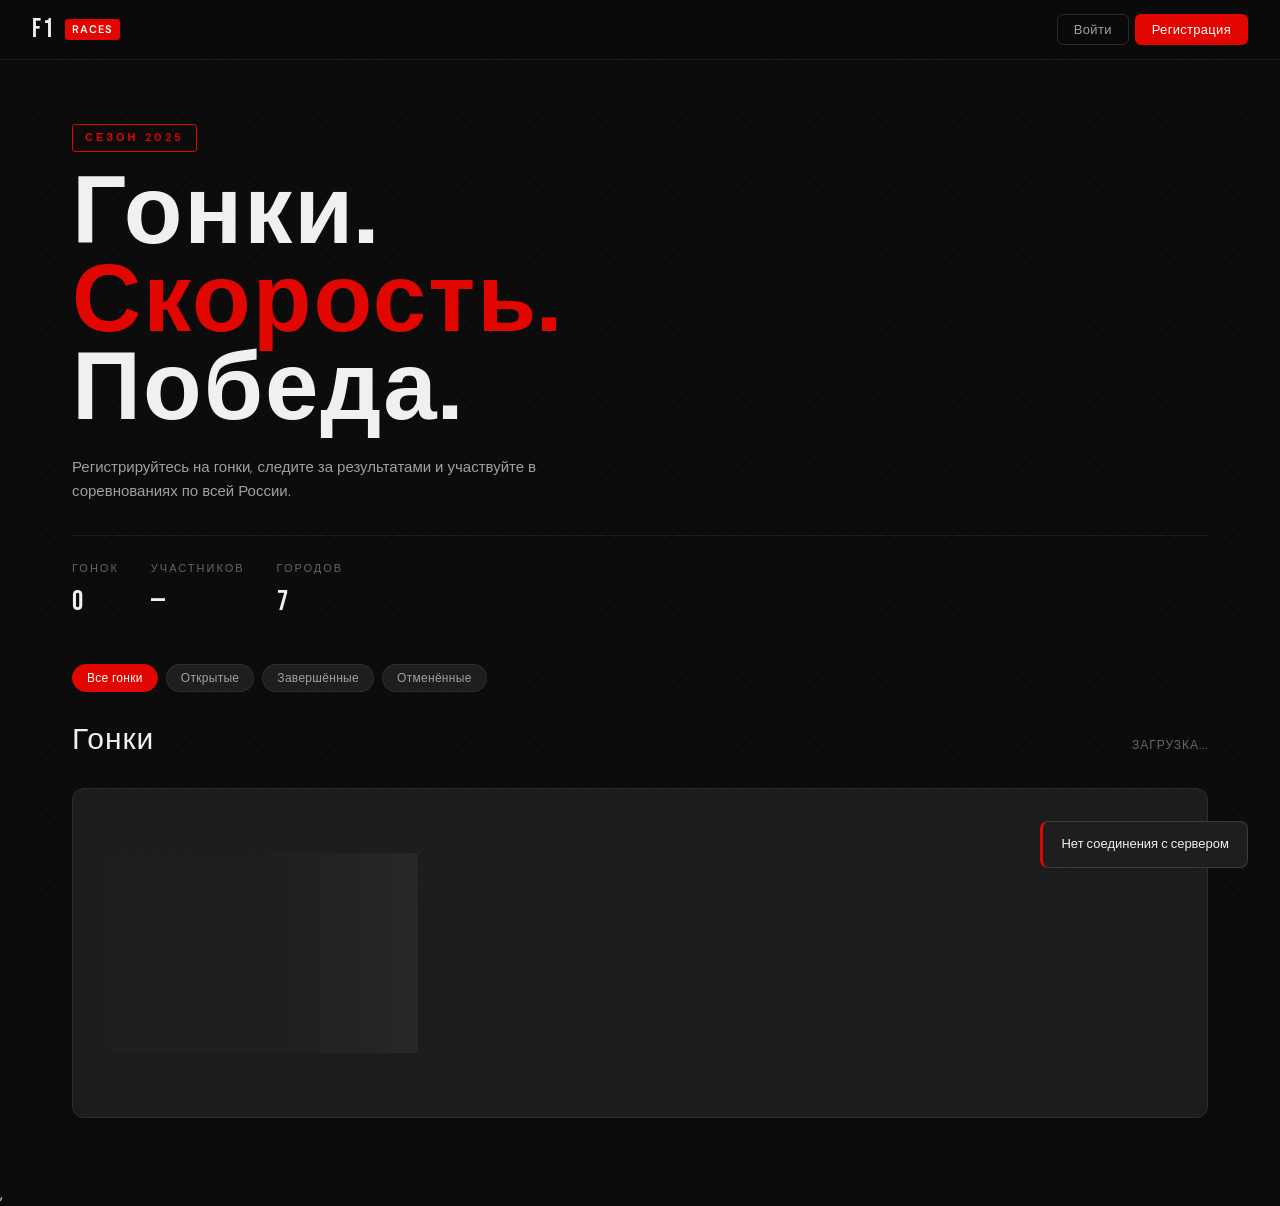
<file: src/index.html>
<!DOCTYPE html>
<html lang="ru">
<head>
<meta charset="UTF-8"/>
<meta name="viewport" content="width=device-width, initial-scale=1.0"/>
<title>F1 Races</title>
<link rel="preconnect" href="https://fonts.googleapis.com"/>
<link rel="preconnect" href="https://fonts.gstatic.com" crossorigin/>
<link href="https://fonts.googleapis.com/css2?family=Bebas+Neue&family=DM+Sans:ital,wght@0,300;0,400;0,500;0,600;1,400&display=swap" rel="stylesheet"/>
<style>
  *, *::before, *::after { box-sizing: border-box; margin: 0; padding: 0; }

  :root {
    --red: #e10600;
    --red-dark: #9b0000;
    --bg: #0b0b0b;
    --surface: #141414;
    --surface2: #1e1e1e;
    --surface3: #272727;
    --border: rgba(255,255,255,0.07);
    --border2: rgba(255,255,255,0.13);
    --text: #f0f0f0;
    --text2: #a0a0a0;
    --text3: #666;
    --font-display: 'Bebas Neue', sans-serif;
    --font-body: 'DM Sans', sans-serif;
    --green: #00c853;
    --yellow: #ffc107;
  }

  html { scroll-behavior: smooth; }

  body {
    background: var(--bg);
    color: var(--text);
    font-family: var(--font-body);
    font-size: 15px;
    line-height: 1.6;
    min-height: 100vh;
    overflow-x: hidden;
  }

  body::before {
    content: '';
    position: fixed; inset: 0;
    background-image:
      repeating-linear-gradient(45deg, rgba(255,255,255,0.012) 0, rgba(255,255,255,0.012) 1px, transparent 1px, transparent 6px),
      repeating-linear-gradient(-45deg, rgba(255,255,255,0.012) 0, rgba(255,255,255,0.012) 1px, transparent 1px, transparent 6px);
    pointer-events: none;
    z-index: 0;
  }

  /* Loading overlay */
  .loading-overlay {
    position: fixed; inset: 0; z-index: 1000;
    background: var(--bg);
    display: flex; align-items: center; justify-content: center;
    transition: opacity 0.3s;
  }
  .loading-overlay.hidden { opacity: 0; pointer-events: none; }
  .spinner {
    width: 50px; height: 50px;
    border: 3px solid var(--surface2);
    border-top-color: var(--red);
    border-radius: 50%;
    animation: spin 1s linear infinite;
  }
  @keyframes spin { to { transform: rotate(360deg); } }

  /* NAV */
  nav {
    position: sticky; top: 0; z-index: 100;
    background: rgba(11,11,11,0.92);
    backdrop-filter: blur(12px);
    border-bottom: 1px solid var(--border);
    padding: 0 2rem;
    display: flex; align-items: center; justify-content: space-between;
    height: 60px;
  }

  .nav-logo {
    display: flex; align-items: center; gap: 10px;
    font-family: var(--font-display);
    font-size: 26px;
    letter-spacing: 2px;
    color: var(--text);
    text-decoration: none;
    cursor: pointer;
  }

  .nav-logo-badge {
    background: var(--red);
    color: #fff;
    font-size: 11px;
    font-family: var(--font-body);
    font-weight: 600;
    padding: 2px 7px;
    border-radius: 3px;
    letter-spacing: 1px;
    text-transform: uppercase;
  }

  .nav-links { display: flex; align-items: center; gap: 6px; }

  .nav-btn {
    background: none;
    border: 1px solid var(--border2);
    color: var(--text2);
    font-family: var(--font-body);
    font-size: 13px;
    font-weight: 500;
    padding: 6px 16px;
    border-radius: 6px;
    cursor: pointer;
    transition: all 0.18s;
    letter-spacing: 0.3px;
  }
  .nav-btn:hover { color: var(--text); border-color: var(--border2); background: var(--surface2); }
  .nav-btn.primary { background: var(--red); border-color: var(--red); color: #fff; }
  .nav-btn.primary:hover { background: #c00; }
  .nav-btn:disabled { opacity: 0.5; cursor: not-allowed; }

  .user-menu {
    display: flex; align-items: center; gap: 10px;
  }
  .user-avatar {
    width: 32px; height: 32px;
    border-radius: 50%;
    background: var(--red);
    color: #fff;
    font-size: 12px; font-weight: 700;
    display: flex; align-items: center; justify-content: center;
    text-transform: uppercase;
  }

  /* HERO */
  .hero {
    position: relative; z-index: 1;
    padding: 4rem 2rem 2.5rem;
    max-width: 1200px;
    margin: 0 auto;
  }

  .hero-tag {
    display: inline-block;
    border: 1px solid var(--red);
    color: var(--red);
    font-size: 11px;
    font-weight: 600;
    letter-spacing: 3px;
    text-transform: uppercase;
    padding: 4px 12px;
    border-radius: 3px;
    margin-bottom: 1.2rem;
  }

  .hero h1 {
    font-family: var(--font-display);
    font-size: clamp(52px, 8vw, 96px);
    line-height: 0.92;
    letter-spacing: 2px;
    margin-bottom: 1.2rem;
    color: var(--text);
  }
  .hero h1 span { color: var(--red); }

  .hero-sub {
    color: var(--text2);
    font-size: 15px;
    max-width: 480px;
    margin-bottom: 2rem;
    font-weight: 300;
  }

  .hero-stats {
    display: flex; gap: 2rem;
    border-top: 1px solid var(--border);
    padding-top: 1.5rem;
  }

  .hero-stat-label {
    font-size: 11px;
    text-transform: uppercase;
    letter-spacing: 2px;
    color: var(--text3);
    margin-bottom: 2px;
  }

  .hero-stat-val {
    font-family: var(--font-display);
    font-size: 28px;
    letter-spacing: 1px;
    color: var(--text);
  }

  /* FILTER BAR */
  .filter-bar {
    max-width: 1200px; margin: 0 auto;
    padding: 0 2rem 1.5rem;
    position: relative; z-index: 1;
    display: flex; align-items: center; gap: 8px;
    flex-wrap: wrap;
  }

  .filter-chip {
    background: var(--surface2);
    border: 1px solid var(--border);
    color: var(--text2);
    font-family: var(--font-body);
    font-size: 12px;
    font-weight: 500;
    padding: 5px 14px;
    border-radius: 100px;
    cursor: pointer;
    transition: all 0.15s;
    letter-spacing: 0.3px;
  }
  .filter-chip:hover { border-color: var(--border2); color: var(--text); }
  .filter-chip.active { background: var(--red); border-color: var(--red); color: #fff; }

  /* RACE GRID */
  .races-section {
    max-width: 1200px; margin: 0 auto;
    padding: 0 2rem 4rem;
    position: relative; z-index: 1;
  }

  .section-header {
    display: flex; align-items: baseline;
    justify-content: space-between;
    margin-bottom: 1.5rem;
  }

  .section-title {
    font-family: var(--font-display);
    font-size: 30px;
    letter-spacing: 1px;
    color: var(--text);
  }

  .section-count {
    font-size: 12px; color: var(--text3);
    letter-spacing: 1px; text-transform: uppercase;
  }

  .races-grid {
    display: grid;
    grid-template-columns: repeat(auto-fill, minmax(340px, 1fr));
    gap: 1px;
    background: var(--border);
    border: 1px solid var(--border);
    border-radius: 12px;
    overflow: hidden;
  }

  .race-card {
    background: var(--surface);
    padding: 1.5rem;
    cursor: pointer;
    transition: background 0.15s;
    position: relative;
    overflow: hidden;
  }
  .race-card:hover { background: var(--surface2); }
  .race-card::before {
    content: '';
    position: absolute; left: 0; top: 0; bottom: 0;
    width: 3px;
    background: transparent;
    transition: background 0.15s;
  }
  .race-card:hover::before { background: var(--red); }

  .race-card-top {
    display: flex; align-items: flex-start;
    justify-content: space-between;
    margin-bottom: 1rem;
  }

  .race-type {
    font-size: 10px; font-weight: 600;
    letter-spacing: 2px; text-transform: uppercase;
    color: var(--text3);
  }

  .status-badge {
    font-size: 10px; font-weight: 600;
    letter-spacing: 1px; text-transform: uppercase;
    padding: 3px 9px; border-radius: 3px;
  }
  .status-reg { background: rgba(0,200,83,0.12); color: var(--green); }
  .status-done { background: rgba(255,255,255,0.06); color: var(--text3); }
  .status-cancel { background: rgba(225,6,0,0.12); color: var(--red); }

  .race-card h2 {
    font-family: var(--font-display);
    font-size: 22px;
    letter-spacing: 1px;
    line-height: 1.1;
    margin-bottom: 0.4rem;
    color: var(--text);
  }

  .race-card-meta {
    font-size: 12px; color: var(--text3);
    margin-bottom: 1.2rem;
    display: flex; align-items: center; gap: 10px;
  }

  .race-card-meta span { display: flex; align-items: center; gap: 4px; }

  .race-card-footer {
    display: flex; align-items: center; justify-content: space-between;
    border-top: 1px solid var(--border);
    padding-top: 1rem;
  }

  .capacity-bar-wrap { flex: 1; margin-right: 1rem; }

  .capacity-label {
    font-size: 11px; color: var(--text3);
    margin-bottom: 4px;
    display: flex; justify-content: space-between;
  }

  .capacity-bar {
    height: 3px; background: var(--surface3);
    border-radius: 2px; overflow: hidden;
  }

  .capacity-fill {
    height: 100%; border-radius: 2px;
    background: var(--green);
    transition: width 0.6s;
  }
  .capacity-fill.warn { background: var(--yellow); }
  .capacity-fill.full { background: var(--red); }

  .register-btn {
    background: none;
    border: 1px solid var(--border2);
    color: var(--text2);
    font-family: var(--font-body);
    font-size: 11px; font-weight: 600;
    letter-spacing: 1px; text-transform: uppercase;
    padding: 6px 14px;
    border-radius: 5px;
    cursor: pointer;
    transition: all 0.15s;
    white-space: nowrap;
  }
  .register-btn:hover { background: var(--red); border-color: var(--red); color: #fff; }
  .register-btn.registered { background: var(--green); border-color: var(--green); color: #fff; }
  .register-btn:disabled { opacity: 0.5; cursor: not-allowed; }

  /* MODAL */
  .modal-overlay {
    position: fixed; inset: 0; z-index: 200;
    background: rgba(0,0,0,0.75);
    backdrop-filter: blur(4px);
    display: flex; align-items: center; justify-content: center;
    opacity: 0; pointer-events: none;
    transition: opacity 0.2s;
    padding: 1rem;
  }
  .modal-overlay.open { opacity: 1; pointer-events: all; }

  .modal {
    background: var(--surface);
    border: 1px solid var(--border2);
    border-radius: 14px;
    width: min(560px, 94vw);
    max-height: 90vh;
    overflow-y: auto;
    transform: translateY(20px);
    transition: transform 0.25s;
  }
  .modal-overlay.open .modal { transform: translateY(0); }

  .modal-header {
    padding: 1.5rem 1.75rem 0;
    display: flex; align-items: flex-start; justify-content: space-between;
  }

  .modal-title {
    font-family: var(--font-display);
    font-size: 28px;
    letter-spacing: 1px;
  }

  .modal-close {
    background: var(--surface2);
    border: 1px solid var(--border);
    color: var(--text2);
    width: 32px; height: 32px;
    border-radius: 50%;
    cursor: pointer;
    font-size: 18px;
    display: flex; align-items: center; justify-content: center;
    transition: all 0.15s; flex-shrink: 0;
  }
  .modal-close:hover { background: var(--surface3); color: var(--text); }

  .modal-body { padding: 1.25rem 1.75rem 1.75rem; }

  .modal-meta {
    display: flex; flex-wrap: wrap; gap: 10px;
    margin-bottom: 1.25rem;
  }

  .modal-meta-chip {
    display: flex; align-items: center; gap: 6px;
    background: var(--surface2);
    border: 1px solid var(--border);
    padding: 5px 12px;
    border-radius: 6px;
    font-size: 12px; color: var(--text2);
  }

  .modal-about {
    font-size: 14px; color: var(--text2);
    line-height: 1.7;
    margin-bottom: 1.5rem;
    padding: 1rem;
    background: var(--surface2);
    border-radius: 8px;
    border-left: 3px solid var(--red);
  }

  .modal-action {
    display: flex; gap: 10px;
  }

  .btn {
    font-family: var(--font-body);
    font-size: 13px; font-weight: 600;
    letter-spacing: 0.5px;
    padding: 10px 22px;
    border-radius: 7px;
    cursor: pointer;
    border: none;
    transition: all 0.15s;
  }
  .btn-red { background: var(--red); color: #fff; }
  .btn-red:hover { background: #c00; }
  .btn-red:disabled { opacity: 0.5; cursor: not-allowed; }
  .btn-ghost { background: var(--surface2); color: var(--text2); border: 1px solid var(--border); }
  .btn-ghost:hover { color: var(--text); border-color: var(--border2); }
  .btn-green { background: var(--green); color: #fff; }
  .btn-green:hover { background: #00a344; }

  /* Results table */
  .results-table { width: 100%; border-collapse: collapse; margin-top: 0.5rem; }
  .results-table th {
    font-size: 10px; text-transform: uppercase; letter-spacing: 2px;
    color: var(--text3); font-weight: 600;
    padding: 6px 8px; text-align: left;
    border-bottom: 1px solid var(--border);
  }
  .results-table td {
    padding: 10px 8px;
    font-size: 13px;
    border-bottom: 1px solid var(--border);
  }
  .results-table tr:last-child td { border-bottom: none; }
  .pos-badge {
    display: inline-flex; align-items: center; justify-content: center;
    width: 26px; height: 26px;
    border-radius: 50%;
    font-family: var(--font-display); font-size: 14px;
    font-weight: 400;
  }
  .pos-1 { background: rgba(255,193,7,0.15); color: #ffc107; }
  .pos-2 { background: rgba(176,196,222,0.15); color: #b0c4de; }
  .pos-3 { background: rgba(205,127,50,0.15); color: #cd7f32; }
  .pos-other { background: var(--surface3); color: var(--text3); }

  /* AUTH MODAL */
  .auth-tabs {
    display: flex;
    border-bottom: 1px solid var(--border);
    margin-bottom: 1.5rem;
  }
  .auth-tab {
    flex: 1; text-align: center;
    padding: 12px;
    font-size: 13px; font-weight: 500;
    color: var(--text3);
    cursor: pointer;
    border-bottom: 2px solid transparent;
    transition: all 0.15s;
    background: none; border-top: none;
    border-left: none; border-right: none;
    font-family: var(--font-body);
  }
  .auth-tab.active {
    color: var(--text);
    border-bottom-color: var(--red);
  }

  .form-group { margin-bottom: 1rem; }
  .form-label {
    display: block; margin-bottom: 6px;
    font-size: 12px; font-weight: 500;
    color: var(--text2);
    letter-spacing: 0.3px;
  }
  .form-input {
    width: 100%;
    background: var(--surface2);
    border: 1px solid var(--border);
    color: var(--text);
    font-family: var(--font-body);
    font-size: 14px;
    padding: 10px 13px;
    border-radius: 7px;
    transition: border-color 0.15s;
    outline: none;
  }
  .form-input:focus { border-color: var(--red); }
  .form-input::placeholder { color: var(--text3); }
  .form-input:disabled { opacity: 0.6; cursor: not-allowed; }

  .form-error {
    color: var(--red);
    font-size: 12px;
    margin-top: 4px;
    display: none;
  }
  .form-error.visible { display: block; }

  .form-footer {
    font-size: 12px; color: var(--text3);
    text-align: center; margin-top: 1rem;
  }
  .form-footer a { color: var(--red); cursor: pointer; }

  /* CREATE RACE FORM */
  .form-row { display: grid; grid-template-columns: 1fr 1fr; gap: 12px; }

  /* TOAST */
  .toast {
    position: fixed; bottom: 2rem; right: 2rem; z-index: 300;
    background: var(--surface2);
    border: 1px solid var(--border2);
    border-left: 3px solid var(--green);
    padding: 12px 18px;
    border-radius: 8px;
    font-size: 13px; font-weight: 500;
    color: var(--text);
    transform: translateY(20px);
    opacity: 0;
    transition: all 0.25s;
    max-width: 320px;
  }
  .toast.show { transform: translateY(0); opacity: 1; }
  .toast.error { border-left-color: var(--red); }

  /* PARTICIPANTS */
  .participants-list {
    display: flex; flex-wrap: wrap; gap: 8px;
    margin-top: 0.75rem;
  }
  .participant-chip {
    display: flex; align-items: center; gap: 7px;
    background: var(--surface2);
    border: 1px solid var(--border);
    padding: 5px 10px;
    border-radius: 100px;
    font-size: 12px; color: var(--text2);
  }
  .participant-avatar {
    width: 20px; height: 20px;
    border-radius: 50%;
    background: var(--red);
    color: #fff;
    font-size: 9px; font-weight: 700;
    display: flex; align-items: center; justify-content: center;
    text-transform: uppercase;
  }

  /* ADMIN PANEL */
  .admin-panel {
    max-width: 1200px; margin: 0 auto;
    padding: 0 2rem 4rem;
    position: relative; z-index: 1;
    display: none;
  }
  .admin-panel.visible { display: block; }

  .admin-grid { 
    display: grid; 
    grid-template-columns: repeat(4, 1fr); 
    gap: 1px; 
    background: var(--border); 
    border: 1px solid var(--border); 
    border-radius: 10px; 
    overflow: hidden; 
    margin-bottom: 2rem; 
  }
  .admin-stat { background: var(--surface); padding: 1.25rem 1.5rem; }
  .admin-stat-label { font-size: 10px; text-transform: uppercase; letter-spacing: 2px; color: var(--text3); margin-bottom: 4px; }
  .admin-stat-val { font-family: var(--font-display); font-size: 32px; }
  .admin-stat-val.red { color: var(--red); }
  .admin-stat-val.green { color: var(--green); }

  .admin-actions {
    display: flex; gap: 10px; margin-bottom: 2rem;
  }

  /* Admin Races Table */
  .admin-table {
    width: 100%;
    border-collapse: collapse;
    background: var(--surface);
    border: 1px solid var(--border);
    border-radius: 10px;
    overflow: hidden;
  }
  .admin-table th {
    background: var(--surface2);
    padding: 12px 16px;
    text-align: left;
    font-size: 11px;
    text-transform: uppercase;
    letter-spacing: 1px;
    color: var(--text3);
    border-bottom: 1px solid var(--border);
  }
  .admin-table td {
    padding: 12px 16px;
    border-bottom: 1px solid var(--border);
    font-size: 13px;
  }
  .admin-table tr:last-child td { border-bottom: none; }
  .admin-table tr:hover { background: var(--surface2); }
  
  .admin-actions-cell {
    display: flex;
    gap: 8px;
  }
  .admin-btn {
    padding: 4px 10px;
    font-size: 11px;
    border-radius: 4px;
    cursor: pointer;
    border: 1px solid var(--border);
    background: var(--surface2);
    color: var(--text2);
    transition: all 0.15s;
  }
  .admin-btn:hover { background: var(--red); border-color: var(--red); color: #fff; }
  .admin-btn.edit:hover { background: var(--green); border-color: var(--green); }

  /* Empty state */
  .empty-state {
    text-align: center;
    padding: 4rem 2rem;
    color: var(--text3);
  }
  .empty-state-icon {
    font-size: 48px;
    margin-bottom: 1rem;
  }

  /* Error state */
  .error-state {
    text-align: center;
    padding: 4rem 2rem;
    color: var(--red);
  }

  /* Skeleton loading */
  .skeleton {
    background: linear-gradient(90deg, var(--surface2) 25%, var(--surface3) 50%, var(--surface2) 75%);
    background-size: 200% 100%;
    animation: loading 1.5s infinite;
    border-radius: 4px;
  }
  @keyframes loading {
    0% { background-position: 200% 0; }
    100% { background-position: -200% 0; }
  }

  /* Profile page */
  .profile-section {
    max-width: 800px;
    margin: 0 auto;
    padding: 2rem;
  }
  .profile-card {
    background: var(--surface);
    border: 1px solid var(--border);
    border-radius: 12px;
    padding: 2rem;
    margin-bottom: 2rem;
  }
  .profile-header {
    display: flex; align-items: center; gap: 1.5rem;
    margin-bottom: 2rem;
    padding-bottom: 2rem;
    border-bottom: 1px solid var(--border);
  }
  .profile-avatar-large {
    width: 80px; height: 80px;
    border-radius: 50%;
    background: var(--red);
    color: #fff;
    font-size: 32px; font-weight: 700;
    display: flex; align-items: center; justify-content: center;
    font-family: var(--font-display);
  }
  .profile-info h2 {
    font-family: var(--font-display);
    font-size: 32px;
    margin-bottom: 0.5rem;
  }
  .profile-info p {
    color: var(--text2);
    font-size: 14px;
  }

  /* Responsive */
  @media (max-width: 768px) {
    nav { padding: 0 1rem; }
    .hero { padding: 2.5rem 1rem 1.5rem; }
    .filter-bar { padding: 0 1rem 1rem; }
    .races-section { padding: 0 1rem 3rem; }
    .races-grid { grid-template-columns: 1fr; }
    .form-row { grid-template-columns: 1fr; }
    .admin-grid { grid-template-columns: 1fr 1fr; }
    .hero-stats { flex-direction: column; gap: 1rem; }
    .admin-table { font-size: 12px; }
    .admin-table th, .admin-table td { padding: 8px; }
  }
</style>
<base target="_blank">
</head>
<body>

<!-- Loading Overlay -->
<div class="loading-overlay" id="loading-overlay">
  <div class="spinner"></div>
</div>

<!-- NAV -->
<nav>
  <a class="nav-logo" onclick="app.navigate('home')">
    F1<span class="nav-logo-badge">RACES</span>
  </a>
  <div class="nav-links" id="nav-links">
    <button class="nav-btn" id="btn-admin" style="display:none;" onclick="app.toggleAdmin()">Панель</button>
    <button class="nav-btn" id="btn-create" style="display:none;" onclick="app.openCreateModal()">+ Создать гонку</button>
    <button class="nav-btn" id="btn-profile" style="display:none;" onclick="app.navigate('profile')">Профиль</button>
    <button class="nav-btn" id="btn-login" onclick="app.openAuthModal('login')">Войти</button>
    <button class="nav-btn primary" id="btn-register-nav" onclick="app.openAuthModal('signup')">Регистрация</button>
  </div>
</nav>

<!-- MAIN CONTENT -->
<main id="main-content">

  <!-- HOME PAGE -->
  <div id="page-home">
    <section class="hero">
      <div class="hero-tag">Сезон 2025</div>
      <h1>Гонки.<br/><span>Скорость.</span><br/>Победа.</h1>
      <p class="hero-sub">Регистрируйтесь на гонки, следите за результатами и участвуйте в соревнованиях по всей России.</p>
      <div class="hero-stats">
        <div>
          <div class="hero-stat-label">Гонок</div>
          <div class="hero-stat-val" id="stat-races">—</div>
        </div>
        <div>
          <div class="hero-stat-label">Участников</div>
          <div class="hero-stat-val" id="stat-users">—</div>
        </div>
        <div>
          <div class="hero-stat-label">Городов</div>
          <div class="hero-stat-val">7</div>
        </div>
      </div>
    </section>

    <!-- ADMIN PANEL -->
    <section class="admin-panel" id="admin-panel">
      <div class="section-header">
        <span class="section-title">Панель администратора</span>
      </div>
      <div class="admin-grid">
        <div class="admin-stat">
          <div class="admin-stat-label">Всего гонок</div>
          <div class="admin-stat-val" id="admin-stat-total">—</div>
        </div>
        <div class="admin-stat">
          <div class="admin-stat-label">Открыта регистрация</div>
          <div class="admin-stat-val green" id="admin-stat-open">—</div>
        </div>
        <div class="admin-stat">
          <div class="admin-stat-label">Участников</div>
          <div class="admin-stat-val" id="admin-stat-users">—</div>
        </div>
        <div class="admin-stat">
          <div class="admin-stat-label">Завершено</div>
          <div class="admin-stat-val red" id="admin-stat-finished">—</div>
        </div>
      </div>
      
      <!-- Admin Races Table -->
      <div class="section-header">
        <span class="section-title">Управление гонками</span>
      </div>
      <div style="overflow-x: auto;">
        <table class="admin-table" id="admin-races-table">
          <thead>
            <tr>
              <th>ID</th>
              <th>Название</th>
              <th>Тип</th>
              <th>Дата</th>
              <th>Статус</th>
              <th>Участники</th>
              <th>Действия</th>
            </tr>
          </thead>
          <tbody id="admin-races-tbody">
            <tr><td colspan="7" style="text-align: center; color: var(--text3);">Загрузка...</td></tr>
          </tbody>
        </table>
      </div>
    </section>

    <!-- FILTER BAR -->
    <div class="filter-bar">
      <button class="filter-chip active" data-filter="all">Все гонки</button>
      <button class="filter-chip" data-filter="Регистрация">Открытые</button>
      <button class="filter-chip" data-filter="Завершена">Завершённые</button>
      <button class="filter-chip" data-filter="Отменена">Отменённые</button>
    </div>

    <!-- RACES GRID -->
    <section class="races-section">
      <div class="section-header">
        <span class="section-title">Гонки</span>
        <span class="section-count" id="races-count">Загрузка...</span>
      </div>
      <div class="races-grid" id="races-grid">
        <div class="empty-state">
          <div class="skeleton" style="height: 200px;"></div>
        </div>
      </div>
    </section>
  </div>

  <!-- PROFILE PAGE -->
  <div id="page-profile" style="display:none;">
    <section class="profile-section">
      <div class="profile-card">
        <div class="profile-header">
          <div class="profile-avatar-large" id="profile-avatar">?</div>
          <div class="profile-info">
            <h2 id="profile-name">Загрузка...</h2>
            <p id="profile-email">...</p>
          </div>
        </div>
        <div class="form-row">
          <div class="form-group">
            <label class="form-label">Счёт</label>
            <div class="hero-stat-val" id="profile-score">0</div>
          </div>
          <div class="form-group">
            <label class="form-label">Статус</label>
            <div class="modal-meta-chip" id="profile-status">Пользователь</div>
          </div>
        </div>
      </div>
      
      <div class="section-header">
        <span class="section-title">Мои регистрации</span>
      </div>
      <div class="races-grid" id="profile-races">
        <div class="empty-state">Нет активных регистраций</div>
      </div>
    </section>
  </div>

</main>

<!-- RACE DETAIL MODAL -->
<div class="modal-overlay" id="modal-detail">
  <div class="modal">
    <div class="modal-header">
      <div>
        <div class="race-type" id="detail-type" style="margin-bottom:6px;font-size:10px;letter-spacing:2px;text-transform:uppercase;color:var(--text3);"></div>
        <div class="modal-title" id="detail-name"></div>
      </div>
      <button class="modal-close" onclick="app.closeModal('modal-detail')">✕</button>
    </div>
    <div class="modal-body">
      <div class="modal-meta" id="detail-meta"></div>
      <div class="modal-about" id="detail-about"></div>

      <div id="detail-results-wrap" style="margin-bottom:1.25rem;display:none;">
        <div style="font-size:11px;text-transform:uppercase;letter-spacing:2px;color:var(--text3);margin-bottom:0.75rem;font-weight:600;">Результаты</div>
        <table class="results-table">
          <thead><tr><th>Поз.</th><th>Участник</th></tr></thead>
          <tbody id="detail-results-body"></tbody>
        </table>
      </div>

      <div style="margin-bottom:1.5rem;">
        <div style="font-size:11px;text-transform:uppercase;letter-spacing:2px;color:var(--text3);margin-bottom:0.75rem;font-weight:600;">
          Участники <span id="participants-count"></span>
        </div>
        <div class="participants-list" id="detail-participants"></div>
      </div>

      <div class="modal-action" id="detail-actions"></div>
    </div>
  </div>
</div>

<!-- AUTH MODAL -->
<div class="modal-overlay" id="modal-auth">
  <div class="modal">
    <div class="modal-header" style="padding-bottom:1rem;">
      <div class="modal-title">Аккаунт</div>
      <button class="modal-close" onclick="app.closeModal('modal-auth')">✕</button>
    </div>
    <div class="modal-body" style="padding-top:0;">
      <div class="auth-tabs">
        <button class="auth-tab active" data-tab="login" onclick="app.switchAuthTab('login')">Войти</button>
        <button class="auth-tab" data-tab="signup" onclick="app.switchAuthTab('signup')">Создать аккаунт</button>
      </div>
      
      <!-- LOGIN -->
      <form id="form-login" onsubmit="app.handleLogin(event)">
        <div class="form-group">
          <label class="form-label">Email</label>
          <input class="form-input" type="email" name="email" placeholder="pilot@f1races.ru" required/>
          <div class="form-error" id="error-login-email"></div>
        </div>
        <div class="form-group">
          <label class="form-label">Пароль</label>
          <input class="form-input" type="password" name="password" placeholder="••••••••" required minlength="6"/>
          <div class="form-error" id="error-login-password"></div>
        </div>
        <button type="submit" class="btn btn-red" style="width:100%;margin-top:0.5rem;" id="btn-submit-login">
          Войти
        </button>
        <div class="form-footer">Нет аккаунта? <a onclick="app.switchAuthTab('signup')">Зарегистрироваться</a></div>
      </form>

      <!-- SIGNUP -->
      <form id="form-signup" style="display:none;" onsubmit="app.handleRegister(event)">
        <div class="form-group">
          <label class="form-label">Email</label>
          <input class="form-input" type="email" name="email" placeholder="pilot@f1races.ru" required/>
          <div class="form-error" id="error-signup-email"></div>
        </div>
        <div class="form-row">
          <div class="form-group">
            <label class="form-label">Пароль</label>
            <input class="form-input" type="password" name="password" placeholder="••••••••" required minlength="6"/>
          </div>
          <div class="form-group">
            <label class="form-label">Повтор пароля</label>
            <input class="form-input" type="password" name="password2" placeholder="••••••••" required minlength="6"/>
          </div>
        </div>
        <div class="form-error" id="error-signup-general"></div>
        <button type="submit" class="btn btn-red" style="width:100%;margin-top:0.5rem;" id="btn-submit-signup">
          Создать аккаунт
        </button>
        <div class="form-footer">Уже есть аккаунт? <a onclick="app.switchAuthTab('login')">Войти</a></div>
      </form>
    </div>
  </div>
</div>

<!-- CREATE RACE MODAL -->
<div class="modal-overlay" id="modal-create">
  <div class="modal">
    <div class="modal-header">
      <div class="modal-title">Создать гонку</div>
      <button class="modal-close" onclick="app.closeModal('modal-create')">✕</button>
    </div>
    <div class="modal-body">
      <form id="form-create" onsubmit="app.handleCreateRace(event)">
        <div class="form-group">
          <label class="form-label">Название гонки</label>
          <input class="form-input" type="text" name="name" placeholder="Гран-При Москвы" required/>
        </div>
        <div class="form-row">
          <div class="form-group">
            <label class="form-label">Тип трассы</label>
            <input class="form-input" type="text" name="race" placeholder="Городская трасса" required/>
          </div>
          <div class="form-group">
            <label class="form-label">Макс. участников</label>
            <input class="form-input" type="number" name="maxuser" value="20" min="2" max="100" required/>
          </div>
        </div>
        <div class="form-row">
          <div class="form-group">
            <label class="form-label">Дата и время</label>
            <input class="form-input" type="datetime-local" name="time" required/>
          </div>
          <div class="form-group">
            <label class="form-label">Статус</label>
            <select class="form-input" name="status">
              <option value="Регистрация">Регистрация</option>
              <option value="Завершена">Завершена</option>
              <option value="Отменена">Отменена</option>
            </select>
          </div>
        </div>
        <div class="form-group">
          <label class="form-label">Описание</label>
          <textarea class="form-input" rows="3" name="about" placeholder="Расскажите о гонке..." style="resize:vertical;"></textarea>
        </div>
        <div class="form-error" id="error-create-race"></div>
        <div style="display:flex;gap:10px;margin-top:0.5rem;">
          <button type="submit" class="btn btn-red" id="btn-submit-create">Создать</button>
          <button type="button" class="btn btn-ghost" onclick="app.closeModal('modal-create')">Отмена</button>
        </div>
      </form>
    </div>
  </div>
</div>

<!-- EDIT RACE MODAL -->
<div class="modal-overlay" id="modal-edit">
  <div class="modal">
    <div class="modal-header">
      <div class="modal-title">Редактировать гонку</div>
      <button class="modal-close" onclick="app.closeModal('modal-edit')">✕</button>
    </div>
    <div class="modal-body">
      <form id="form-edit" onsubmit="app.handleEditRace(event)">
        <input type="hidden" name="race_id" id="edit-race-id"/>
        <div class="form-group">
          <label class="form-label">Название гонки</label>
          <input class="form-input" type="text" name="name" required/>
        </div>
        <div class="form-row">
          <div class="form-group">
            <label class="form-label">Тип трассы</label>
            <input class="form-input" type="text" name="race" required/>
          </div>
          <div class="form-group">
            <label class="form-label">Макс. участников</label>
            <input class="form-input" type="number" name="maxuser" min="2" max="100" required/>
          </div>
        </div>
        <div class="form-row">
          <div class="form-group">
            <label class="form-label">Дата и время</label>
            <input class="form-input" type="datetime-local" name="time" required/>
          </div>
          <div class="form-group">
            <label class="form-label">Статус</label>
            <select class="form-input" name="status">
              <option value="Регистрация">Регистрация</option>
              <option value="Завершена">Завершена</option>
              <option value="Отменена">Отменена</option>
            </select>
          </div>
        </div>
        <div class="form-group">
          <label class="form-label">Описание</label>
          <textarea class="form-input" rows="3" name="about" style="resize:vertical;"></textarea>
        </div>
        <div class="form-error" id="error-edit-race"></div>
        <div style="display:flex;gap:10px;margin-top:0.5rem;">
          <button type="submit" class="btn btn-red" id="btn-submit-edit">Сохранить</button>
          <button type="button" class="btn btn-ghost" onclick="app.closeModal('modal-edit')">Отмена</button>
        </div>
      </form>
    </div>
  </div>
</div>

<!-- SET RESULTS MODAL (Admin) -->
<div class="modal-overlay" id="modal-results">
  <div class="modal">
    <div class="modal-header">
      <div class="modal-title">Установить результаты</div>
      <button class="modal-close" onclick="app.closeModal('modal-results')">✕</button>
    </div>
    <div class="modal-body">
      <div id="results-form-container"></div>
      <div style="display:flex;gap:10px;margin-top:1rem;">
        <button class="btn btn-red" onclick="app.saveResults()">Сохранить</button>
        <button class="btn btn-ghost" onclick="app.closeModal('modal-results')">Отмена</button>
      </div>
    </div>
  </div>
</div>

<!-- TOAST -->
<div class="toast" id="toast"></div>

<script>
// ==========================================
// CONFIGURATION
// ==========================================
const CONFIG = {
  API_URL: 'http://localhost:8000',
  TOKEN_KEY: 'f1_access_token',
  REFRESH_KEY: 'f1_refresh_token'
};

// ==========================================
// API SERVICE
// ==========================================
class ApiService {
  constructor() {
    this.baseUrl = CONFIG.API_URL;
  }

  getToken() {
    return localStorage.getItem(CONFIG.TOKEN_KEY);
  }

  setToken(token) {
    localStorage.setItem(CONFIG.TOKEN_KEY, token);
  }

  removeToken() {
    localStorage.removeItem(CONFIG.TOKEN_KEY);
    localStorage.removeItem(CONFIG.REFRESH_KEY);
  }

  async request(endpoint, options = {}) {
    const url = `${this.baseUrl}${endpoint}`;
    
    const config = {
      headers: {
        'Content-Type': 'application/json',
        'Accept': 'application/json',
        ...(this.getToken() && { 'Authorization': `Bearer ${this.getToken()}` }),
        ...options.headers
      },
      ...options
    };

    if (options.body && typeof options.body === 'object') {
      config.body = JSON.stringify(options.body);
    }

    try {
      const response = await fetch(url, config);
      
      if (response.status === 401) {
        this.removeToken();
        app.updateAuthUI();
        throw new Error('Сессия истекла. Пожалуйста, войдите снова.');
      }

      if (!response.ok) {
        const error = await response.json().catch(() => ({ detail: `HTTP ${response.status}` }));
        throw new Error(error.detail || `Ошибка ${response.status}`);
      }

      if (response.status === 204) return null;
      return response.json();
    } catch (error) {
      if (error.message === 'Failed to fetch') {
        throw new Error('Нет соединения с сервером');
      }
      throw error;
    }
  }

  // Auth
  async login(email, password) {
    const formData = new URLSearchParams();
    formData.append('username', email);
    formData.append('password', password);

    const response = await fetch(`${this.baseUrl}/auth/login`, {
      method: 'POST',
      headers: { 'Content-Type': 'application/x-www-form-urlencoded' },
      body: formData
    });

    if (!response.ok) {
      const error = await response.json().catch(() => ({ detail: 'Неверный email или пароль' }));
      throw new Error(error.detail);
    }

    const data = await response.json();
    this.setToken(data.access_token);
    return data;
  }

  async register(email, password) {
    return this.request('/auth/register', {
      method: 'POST',
      body: { email, password }
    });
  }

  async getCurrentUser() {
    return this.request('/auth/users/me');
  }

  // Races
  async getRaces() {
    return this.request('/races/');
  }

  async getRace(id) {
    return this.request(`/races/${id}`);
  }

  async createRace(data) {
    if (data.time) {
      data.time = new Date(data.time).toISOString();
    }
    return this.request('/races/', {
      method: 'POST',
      body: data
    });
  }

  async updateRace(id, data) {
    if (data.time) {
      data.time = new Date(data.time).toISOString();
    }
    return this.request(`/races/${id}`, {
      method: 'PATCH',
      body: data
    });
  }

  async registerForRace(id) {
    return this.request(`/races/${id}/register`, { method: 'POST' });
  }

  async unregisterFromRace(id) {
    return this.request(`/races/${id}/unregister`, { method: 'DELETE' });
  }

  async getRaceParticipants(id) {
    return this.request(`/races/${id}/all_users`);
  }

  async getRaceResults(id) {
    return this.request(`/races/${id}/results`);
  }

  async setRaceResults(id, results) {
    return this.request(`/races/${id}/results`, {
      method: 'POST',
      body: { results }
    });
  }
}

// ==========================================
// APPLICATION
// ==========================================
class App {
  constructor() {
    this.api = new ApiService();
    this.state = {
      user: null,
      races: [],
      currentFilter: 'all',
      currentRace: null,
      editingRace: null,
      participants: new Map(),
      registrations: new Set()
    };
    
    this.init();
  }

  async init() {
    this.bindEvents();
    
    const token = this.api.getToken();
    if (token) {
      try {
        this.state.user = await this.api.getCurrentUser();
      } catch (e) {
        this.api.removeToken();
      }
    }
    
    this.updateAuthUI();
    await this.loadRaces();
    this.updateStats();
    
    document.getElementById('loading-overlay').classList.add('hidden');
  }

  bindEvents() {
    document.querySelectorAll('.filter-chip').forEach(chip => {
      chip.addEventListener('click', (e) => {
        document.querySelectorAll('.filter-chip').forEach(c => c.classList.remove('active'));
        e.target.classList.add('active');
        this.state.currentFilter = e.target.dataset.filter;
        this.renderRaces();
      });
    });

    document.querySelectorAll('.modal-overlay').forEach(overlay => {
      overlay.addEventListener('click', (e) => {
        if (e.target === overlay) this.closeModal(overlay.id);
      });
    });
  }

  navigate(page) {
    document.getElementById('page-home').style.display = page === 'home' ? 'block' : 'none';
    document.getElementById('page-profile').style.display = page === 'profile' ? 'block' : 'none';
    
    if (page === 'profile') {
      this.renderProfile();
    }
  }

  updateAuthUI() {
    const { user } = this.state;
    const btnLogin = document.getElementById('btn-login');
    const btnRegister = document.getElementById('btn-register-nav');
    const btnCreate = document.getElementById('btn-create');
    const btnAdmin = document.getElementById('btn-admin');
    const btnProfile = document.getElementById('btn-profile');

    if (user) {
      btnLogin.style.display = 'none';
      btnRegister.textContent = 'Выйти';
      btnRegister.onclick = () => this.logout();
      btnProfile.style.display = '';
      
      const canCreate = user.is_verified || user.is_superuser;
      btnCreate.style.display = canCreate ? '' : 'none';
      btnAdmin.style.display = user.is_superuser ? '' : 'none';
    } else {
      btnLogin.style.display = '';
      btnRegister.textContent = 'Регистрация';
      btnRegister.onclick = () => this.openAuthModal('signup');
      btnCreate.style.display = 'none';
      btnAdmin.style.display = 'none';
      btnProfile.style.display = 'none';
    }
  }

  async loadRaces() {
    try {
      this.state.races = await this.api.getRaces();
      
      if (this.state.user) {
        await this.loadUserRegistrations();
      }
      
      this.renderRaces();
      this.updateAdminStats();
      this.renderAdminTable();
    } catch (error) {
      this.showToast(error.message, true);
    }
  }

  async loadUserRegistrations() {
    this.state.registrations.clear();
    for (const race of this.state.races) {
      try {
        const participants = await this.api.getRaceParticipants(race.id);
        this.state.participants.set(race.id, participants);
        if (participants.some(p => p.user_id === this.state.user.id)) {
          this.state.registrations.add(race.id);
        }
      } catch (e) {
        console.error('Failed to load participants for race', race.id);
      }
    }
  }

  async handleLogin(e) {
    e.preventDefault();
    const form = e.target;
    const email = form.email.value;
    const password = form.password.value;
    const btn = document.getElementById('btn-submit-login');
    btn.disabled = true;
    btn.textContent = 'Вход...';

    try {
        await this.api.login(email, password);
        this.state.user = await this.api.getCurrentUser();
        this.updateAuthUI();
        this.closeModal('modal-auth');
        this.showToast(`Добро пожаловать, ${this.state.user.email}!`);
        await this.loadRaces();
        form.reset();
    } catch (error) {
        document.getElementById('error-login-email').textContent = error.message;
        document.getElementById('error-login-email').classList.add('visible');
    } finally {
        btn.disabled = false;
        btn.textContent = 'Войти';
    }
  }

  async handleRegister(e) {
    e.preventDefault();
    const form = e.target;
    const email = form.email.value;
    const password = form.password.value;
    const errorEl = document.getElementById('error-signup-general');
    
    if (password !== form.password2.value) {
        errorEl.textContent = 'Пароли не совпадают';
        errorEl.classList.add('visible');
        return;
    }

    const btn = document.getElementById('btn-submit-signup');
    btn.disabled = true;
    btn.textContent = 'Создание...';

    try {
        await this.api.register(email, password);
        await this.api.login(email, password);
        this.state.user = await this.api.getCurrentUser();
        this.updateAuthUI();
        this.closeModal('modal-auth');
        this.showToast('Аккаунт создан! Добро пожаловать!');
        await this.loadRaces();
        form.reset();
    } catch (error) {
        errorEl.textContent = error.message;
        errorEl.classList.add('visible');
    } finally {
        btn.disabled = false;
        btn.textContent = 'Создать аккаунт';
    }
  }

  logout() {
    this.api.removeToken();
    this.state.user = null;
    this.state.registrations.clear();
    this.state.participants.clear();
    this.updateAuthUI();
    this.renderRaces();
    this.showToast('Вы вышли из аккаунта');
    this.navigate('home');
  }

  async handleCreateRace(e) {
    e.preventDefault();
    const form = e.target;
    const btn = document.getElementById('btn-submit-create');
    btn.disabled = true;

    const data = {
      name: form.name.value,
      race: form.race.value,
      about: form.about.value,
      time: form.time.value,
      maxuser: parseInt(form.maxuser.value),
      status: form.status.value
    };

    try {
      await this.api.createRace(data);
      this.closeModal('modal-create');
      this.showToast('Гонка создана!');
      await this.loadRaces();
      form.reset();
    } catch (error) {
      document.getElementById('error-create-race').textContent = error.message;
      document.getElementById('error-create-race').classList.add('visible');
    } finally {
      btn.disabled = false;
    }
  }

  // Проверяем, может ли пользователь редактировать гонки
  canEditRaces() {
    return this.state.user && (this.state.user.is_verified || this.state.user.is_superuser);
  }

  canSetResults(race) {
    if (!this.state.user) return false;
    if (this.state.user.is_superuser) return true;
    if (this.state.user.is_verified && race && race.created_by === this.state.user.id) return true;
    return false;
  }

  async openEditModal(raceId, e) {
    if (e) e.stopPropagation();
    
    // Проверяем права на редактирование
    if (!this.canEditRaces()) {
      this.showToast('У вас нет прав на редактирование гонок', true);
      return;
    }
    
    try {
      const race = await this.api.getRace(raceId);
      this.state.editingRace = race;
      
      document.getElementById('edit-race-id').value = race.id;
      const form = document.getElementById('form-edit');
      form.name.value = race.name;
      form.race.value = race.race;
      form.maxuser.value = race.maxuser;
      form.about.value = race.about || '';
      form.status.value = race.status;
      
      const d = new Date(race.time);
      d.setMinutes(d.getMinutes() - d.getTimezoneOffset());
      form.time.value = d.toISOString().slice(0, 16);
      
      this.openModal('modal-edit');
    } catch (error) {
      this.showToast(error.message, true);
    }
  }

  async handleEditRace(e) {
    e.preventDefault();
    const form = e.target;
    const btn = document.getElementById('btn-submit-edit');
    btn.disabled = true;

    const data = {
      name: form.name.value,
      race: form.race.value,
      about: form.about.value,
      time: form.time.value,
      maxuser: parseInt(form.maxuser.value),
      status: form.status.value
    };

    try {
      await this.api.updateRace(this.state.editingRace.id, data);
      this.closeModal('modal-edit');
      this.showToast('Гонка обновлена!');
      await this.loadRaces();
      this.state.editingRace = null;
    } catch (error) {
      // Обработка ошибки прав доступа
      if (error.message.includes('Forbidden') || error.message.includes('403')) {
        document.getElementById('error-edit-race').textContent = 'У вас нет прав на редактирование этой гонки';
      } else {
        document.getElementById('error-edit-race').textContent = error.message;
      }
      document.getElementById('error-edit-race').classList.add('visible');
    } finally {
      btn.disabled = false;
    }
  }

  async openResultsModal(raceId, e) {
    if (e) e.stopPropagation();

    try {
      const race = await this.api.getRace(raceId);

      // Permission check is handled by backend on save
      this.state.currentRace = race;
      const participants = await this.api.getRaceParticipants(raceId);

      let resultsHtml = '';
      if (participants.length === 0) {
        resultsHtml = '<p style="color:var(--text3);text-align:center;padding:2rem;">Нет зарегистрированных участников</p>';
      } else {
        resultsHtml = '<div style="display:flex;flex-direction:column;gap:10px;">' + 
          participants.map((p, idx) => {
            return `
              <div style="display:flex;align-items:center;gap:12px;padding:12px;background:var(--surface2);border-radius:8px;border:1px solid var(--border);">
                <div style="flex:1;font-size:14px;color:var(--text);">${p.username}</div>
                <input type="number" 
                       class="form-input" 
                       style="width:80px;text-align:center;" 
                       min="1" 
                       placeholder="-"
                       data-user-id="${p.user_id}"
                       id="result-pos-${p.user_id}"/>
              </div>
            `;
          }).join('') + 
          '</div>';
      }

      document.getElementById('results-form-container').innerHTML = resultsHtml;
      this.openModal('modal-results');
    } catch (error) {
      this.showToast(error.message, true);
    }
  }

  async saveResults() {
    if (!this.state.currentRace) return;

    const inputs = document.querySelectorAll('#results-form-container input[data-user-id]');
    const results = [];
    const positions = new Set();

    for (const input of inputs) {
      const userId = parseInt(input.dataset.userId);
      const position = input.value ? parseInt(input.value) : null;

      if (position !== null && !isNaN(position)) {
        if (positions.has(position)) {
          this.showToast('Позиции должны быть уникальными', true);
          return;
        }
        positions.add(position);
        results.push({ user_id: userId, position: position });
      }
    }

    if (results.length === 0) {
      this.showToast('Укажите хотя бы один результат', true);
      return;
    }

    try {
      await this.api.setRaceResults(this.state.currentRace.id, results);
      this.closeModal('modal-results');
      this.showToast('Результаты сохранены!');
      await this.loadRaces();
    } catch (error) {
      if (error.message.includes('Forbidden') || error.message.includes('403')) {
        this.showToast('У вас нет прав на установку результатов этой гонки', true);
      } else {
        this.showToast(error.message, true);
      }
    }
  }

  async toggleRegistration(raceId, e) {
    if (e) e.stopPropagation();
    
    if (!this.state.user) {
      this.openAuthModal('login');
      return;
    }

    try {
      if (this.state.registrations.has(raceId)) {
        await this.api.unregisterFromRace(raceId);
        this.state.registrations.delete(raceId);
        this.showToast('Регистрация отменена');
      } else {
        await this.api.registerForRace(raceId);
        this.state.registrations.add(raceId);
        this.showToast('Вы зарегистрированы на гонку!');
      }
      await this.loadRaces();
    } catch (error) {
      this.showToast(error.message, true);
    }
  }

  renderRaces() {
    const grid = document.getElementById('races-grid');
    const filtered = this.state.currentFilter === 'all' 
      ? this.state.races 
      : this.state.races.filter(r => r.status === this.state.currentFilter);

    document.getElementById('races-count').textContent = 
      `${filtered.length} ${this.pluralize(filtered.length, 'гонка', 'гонки', 'гонок')}`;

    if (filtered.length === 0) {
      grid.innerHTML = `<div class="empty-state" style="grid-column: 1/-1;"><div class="empty-state-icon">🏁</div>Нет гонок</div>`;
      return;
    }

    // Проверяем, может ли текущий пользователь редактировать гонки
    const canEditAnyRace = this.canEditRaces();

    grid.innerHTML = filtered.map(race => {
      const pct = Math.round((race.users / race.maxuser) * 100);
      const fillClass = pct >= 100 ? 'full' : pct >= 75 ? 'warn' : '';
      const isRegistered = this.state.registrations.has(race.id);
      const canRegister = race.status === 'Регистрация' && !isRegistered && race.users < race.maxuser;
      const canUnregister = race.status === 'Регистрация' && isRegistered;

      return `
        <div class="race-card" onclick="app.openRaceDetail(${race.id})">
          <div class="race-card-top">
            <div class="race-type">${race.race}</div>
            <span class="status-badge ${this.getStatusClass(race.status)}">${race.status}</span>
          </div>
          <h2>${race.name}</h2>
          <div class="race-card-meta">
            <span>📅 ${this.formatDate(race.time)}</span>
          </div>
          <div class="race-card-footer">
            <div class="capacity-bar-wrap">
              <div class="capacity-label">
                <span>Места</span>
                <span>${race.users} / ${race.maxuser}</span>
              </div>
              <div class="capacity-bar">
                <div class="capacity-fill ${fillClass}" style="width:${pct}%"></div>
              </div>
            </div>
            <div style="display:flex;gap:8px;">
              ${canEditAnyRace ? `
                <button class="register-btn" onclick="app.openEditModal(${race.id}, event)" title="Редактировать">
                  ✎
                </button>
              ` : ''}
              ${race.status === 'Завершена' ? `
                <button class="register-btn" onclick="app.openResultsModal(${race.id}, event)" title="Результаты">
                  🏆
                </button>
              ` : ''}
              ${race.status === 'Регистрация' ? `
                <button class="register-btn ${isRegistered ? 'registered' : ''}" 
                        onclick="app.toggleRegistration(${race.id}, event)"
                        ${!canRegister && !canUnregister ? 'disabled' : ''}>
                  ${isRegistered ? 'Выйти' : 'Участвовать'}
                </button>
              ` : ''}
            </div>
          </div>
        </div>
      `;
    }).join('');
  }

  // ADMIN TABLE
  renderAdminTable() {
    if (!this.state.user?.is_superuser) return;
    
    const tbody = document.getElementById('admin-races-tbody');
    if (this.state.races.length === 0) {
      tbody.innerHTML = '<tr><td colspan="7" style="text-align: center; color: var(--text3);">Нет гонок</td></tr>';
      return;
    }

    tbody.innerHTML = this.state.races.map(race => `
      <tr>
        <td>${race.id}</td>
        <td>${race.name}</td>
        <td>${race.race}</td>
        <td>${this.formatDate(race.time)}</td>
        <td><span class="status-badge ${this.getStatusClass(race.status)}">${race.status}</span></td>
        <td>${race.users} / ${race.maxuser}</td>
        <td>
          <div class="admin-actions-cell">
            <button class="admin-btn edit" onclick="app.openEditModal(${race.id})">Редактировать</button>
            ${race.status === 'Завершена' ? `
              <button class="admin-btn" onclick="app.openResultsModal(${race.id})">Результаты</button>
            ` : ''}
          </div>
        </td>
      </tr>
    `).join('');
  }

  async openRaceDetail(id) {
    try {
      const race = await this.api.getRace(id);
      this.state.currentRace = race;
      
      document.getElementById('detail-type').textContent = race.race;
      document.getElementById('detail-name').textContent = race.name;
      document.getElementById('detail-about').textContent = race.about || 'Описание не указано.';
      
      document.getElementById('detail-meta').innerHTML = `
        <div class="modal-meta-chip">📅 ${this.formatDate(race.time)}</div>
        <div class="modal-meta-chip">👥 ${race.users} / ${race.maxuser}</div>
        <span class="status-badge ${this.getStatusClass(race.status)}">${race.status}</span>
      `;

      const participants = await this.api.getRaceParticipants(id);
      document.getElementById('participants-count').textContent = `(${participants.length})`;
      document.getElementById('detail-participants').innerHTML = participants.map(p => {
        const initials = p.username.split('@')[0].slice(0, 2).toUpperCase();
        return `
          <div class="participant-chip">
            <div class="participant-avatar">${initials}</div>
            ${p.username}
          </div>
        `;
      }).join('') || '<span style="color:var(--text3);font-size:13px;">Нет участников</span>';

      const resultsWrap = document.getElementById('detail-results-wrap');
      if (race.status === 'Завершена') {
        try {
          const results = await this.api.getRaceResults(id);
          if (results.results && results.results.length > 0) {
            resultsWrap.style.display = 'block';
            document.getElementById('detail-results-body').innerHTML = results.results.map(r => {
              let posClass = r.position <= 3 ? `pos-${r.position}` : 'pos-other';
              return `
                <tr>
                  <td><span class="pos-badge ${posClass}">${r.position}</span></td>
                  <td>${r.username}</td>
                </tr>
              `;
            }).join('');
          } else {
            resultsWrap.style.display = 'none';
          }
        } catch (e) {
          resultsWrap.style.display = 'none';
        }
      } else {
        resultsWrap.style.display = 'none';
      }

      const actions = document.getElementById('detail-actions');
      const isRegistered = this.state.registrations.has(id);
      const canEdit = this.canEditRaces();
      
      let buttons = [];
      
      if (race.status === 'Регистрация') {
        if (isRegistered) {
          buttons.push(`<button class="btn btn-ghost" onclick="app.toggleRegistration(${id});app.closeModal('modal-detail')">Отменить участие</button>`);
        } else if (race.users < race.maxuser) {
          buttons.push(`<button class="btn btn-red" onclick="app.toggleRegistration(${id});app.closeModal('modal-detail')">Участвовать</button>`);
        }
      }
      
      if (canEdit) {
        buttons.push(`<button class="btn btn-green" onclick="app.openEditModal(${id});app.closeModal('modal-detail')">Редактировать</button>`);
      }
      
      if (race.status === 'Завершена') {
        buttons.push(`<button class="btn btn-green" onclick="app.openResultsModal(${id})">Результаты</button>`);
      }
      
      buttons.push(`<button class="btn btn-ghost" onclick="app.closeModal('modal-detail')">Закрыть</button>`);
      
      actions.innerHTML = buttons.join('');

      this.openModal('modal-detail');
    } catch (error) {
      this.showToast(error.message, true);
    }
  }

  renderProfile() {
    if (!this.state.user) {
      this.navigate('home');
      return;
    }

    const user = this.state.user;
    document.getElementById('profile-avatar').textContent = user.email.slice(0, 2).toUpperCase();
    document.getElementById('profile-name').textContent = user.email.split('@')[0];
    document.getElementById('profile-email').textContent = user.email;
    document.getElementById('profile-score').textContent = user.score || 0;
    
    const statusEl = document.getElementById('profile-status');
    if (user.is_superuser) {
      statusEl.textContent = 'Администратор';
      statusEl.style.background = 'rgba(225,6,0,0.2)';
      statusEl.style.color = 'var(--red)';
    } else if (user.is_verified) {
      statusEl.textContent = 'Верифицированный пилот';
      statusEl.style.background = 'rgba(0,200,83,0.15)';
      statusEl.style.color = 'var(--green)';
    } else {
      statusEl.textContent = 'Пилот';
    }

    const userRaces = this.state.races.filter(r => this.state.registrations.has(r.id));
    const container = document.getElementById('profile-races');
    
    if (userRaces.length === 0) {
      container.innerHTML = '<div class="empty-state">Нет активных регистраций</div>';
    } else {
      container.innerHTML = userRaces.map(race => `
        <div class="race-card" onclick="app.openRaceDetail(${race.id})">
          <div class="race-card-top">
            <div class="race-type">${race.race}</div>
            <span class="status-badge ${this.getStatusClass(race.status)}">${race.status}</span>
          </div>
          <h2>${race.name}</h2>
          <div class="race-card-meta">
            <span>📅 ${this.formatDate(race.time)}</span>
          </div>
        </div>
      `).join('');
    }
  }

  updateStats() {
    document.getElementById('stat-races').textContent = this.state.races.length;
  }

  updateAdminStats() {
    if (!this.state.user?.is_superuser) return;
    
    const total = this.state.races.length;
    const open = this.state.races.filter(r => r.status === 'Регистрация').length;
    const finished = this.state.races.filter(r => r.status === 'Завершена').length;
    const totalUsers = this.state.races.reduce((sum, r) => sum + r.users, 0);
    
    document.getElementById('admin-stat-total').textContent = total;
    document.getElementById('admin-stat-open').textContent = open;
    document.getElementById('admin-stat-users').textContent = totalUsers;
    document.getElementById('admin-stat-finished').textContent = finished;
  }

  openModal(id) {
    document.getElementById(id).classList.add('open');
    document.body.style.overflow = 'hidden';
  }

  closeModal(id) {
    document.getElementById(id).classList.remove('open');
    document.body.style.overflow = '';
    document.querySelectorAll('.form-error').forEach(el => el.classList.remove('visible'));
  }

  openAuthTab(tab) {
    document.querySelectorAll('.auth-tab').forEach(t => t.classList.remove('active'));
    document.querySelector(`[data-tab="${tab}"]`).classList.add('active');
    document.getElementById('form-login').style.display = tab === 'login' ? 'block' : 'none';
    document.getElementById('form-signup').style.display = tab === 'signup' ? 'block' : 'none';
  }

  openAuthModal(tab = 'login') {
    this.openAuthTab(tab);
    this.openModal('modal-auth');
  }

  openCreateModal() {
    const now = new Date();
    now.setMinutes(now.getMinutes() - now.getTimezoneOffset());
    document.querySelector('#form-create input[name="time"]').min = now.toISOString().slice(0, 16);
    this.openModal('modal-create');
  }

  toggleAdmin() {
    document.getElementById('admin-panel').classList.toggle('visible');
  }

  getStatusClass(status) {
    if (status === 'Регистрация') return 'status-reg';
    if (status === 'Завершена') return 'status-done';
    return 'status-cancel';
  }

  formatDate(iso) {
    const d = new Date(iso);
    return d.toLocaleDateString('ru-RU', { day: 'numeric', month: 'long', year: 'numeric' }) + ', ' +
           d.toLocaleTimeString('ru-RU', { hour: '2-digit', minute: '2-digit' });
  }

  pluralize(n, a, b, c) {
    const m = n % 100;
    if (m >= 11 && m <= 14) return c;
    const m2 = n % 10;
    if (m2 === 1) return a;
    if (m2 >= 2 && m2 <= 4) return b;
    return c;
  }

  showToast(message, isError = false) {
    const toast = document.getElementById('toast');
    toast.textContent = message;
    toast.className = 'toast show' + (isError ? ' error' : '');
    setTimeout(() => toast.className = 'toast', 3000);
  }
}

const app = new App();
</script>
</body>
</html>,
</file>
